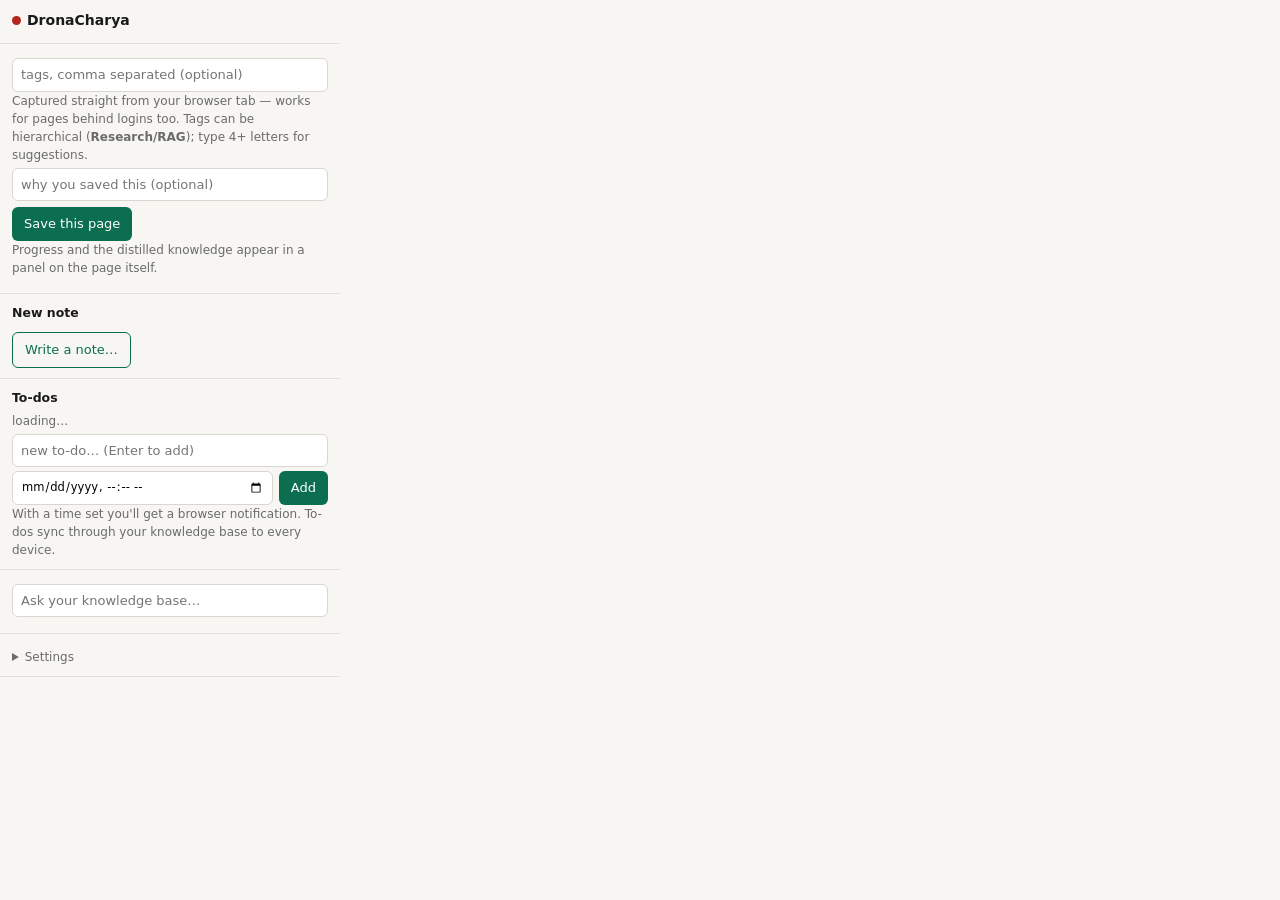
<file: extension/popup.html>
<!DOCTYPE html>
<html>
<head>
<meta charset="utf-8">
<style>
  body { width: 340px; margin: 0; font: 13px/1.5 system-ui, sans-serif;
         color: #1a1a1a; background: #f7f6f3; }
  .section { padding: 10px 12px; border-bottom: 1px solid #e2e0da; }
  h1 { font-size: 14px; margin: 0 0 2px; display: flex; align-items: center; gap: 6px; }
  h2 { font-size: 12.5px; margin: 0 0 4px; }
  #dot { width: 9px; height: 9px; border-radius: 50%; background: #b3261e; display: inline-block; }
  #dot.ok { background: #0b6e4f; }
  input[type=text], textarea, input[type=datetime-local] {
    width: 100%; box-sizing: border-box; padding: 6px 8px; margin-top: 4px;
    border: 1px solid #d8d6cf; border-radius: 6px; font: inherit; }
  textarea { min-height: 74px; resize: vertical; }
  button { background: #0b6e4f; color: #fff; border: 0; border-radius: 6px;
           padding: 7px 12px; font: inherit; cursor: pointer; margin-top: 6px; }
  button.secondary { background: transparent; color: #0b6e4f; border: 1px solid #0b6e4f; }
  button.danger { background: transparent; color: #b3261e; border: 1px solid #b3261e; }
  .muted { color: #6b6b6b; font-size: 12px; }
  #result, #answer { margin-top: 6px; white-space: pre-wrap; }
  label { display: flex; gap: 6px; align-items: center; margin-top: 6px; }
  details { margin-top: 4px; }
  a { color: #0b6e4f; }
  .todo { display: flex; gap: 7px; align-items: baseline; padding: 3px 0; }
  .todo input[type=checkbox] { transform: translateY(2px); }
  .todo .txt { flex: 1; min-width: 0; overflow-wrap: anywhere; }
  .todo.done .txt { text-decoration: line-through; color: #6b6b6b; }
  .todo .due { font-size: 11px; color: #0b6e4f; white-space: nowrap; }
  .todo .due.late { color: #b3261e; font-weight: 600; }
  .todo .x { cursor: pointer; color: #b3261e; opacity: .55; font-weight: 700; }
  .todo .x:hover { opacity: 1; }
  .addrow { display: flex; gap: 6px; align-items: flex-end; }
  .addrow input[type=datetime-local] { flex: 1; font-size: 11.5px; }
  .addrow button { margin-top: 4px; }
</style>
</head>
<body>
  <div class="section">
    <h1><span id="dot"></span> DronaCharya</h1>
    <div class="muted" id="pagetitle"></div>
  </div>

  <div class="section" style="position:relative">
    <input id="tags" type="text" placeholder="tags, comma separated (optional)" autocomplete="off">
    <div id="tagSuggest" style="display:none; position:absolute; z-index:10; background:#fff;
         border:1px solid #d8d6cf; border-radius:6px; box-shadow:0 3px 10px rgba(0,0,0,.15);
         max-height:140px; overflow:auto; width:calc(100% - 24px);"></div>
    <div class="muted">Captured straight from your browser tab — works for pages
      behind logins too. Tags can be hierarchical (<b>Research/RAG</b>);
      type 4+ letters for suggestions.</div>
    <input id="note" type="text" placeholder="why you saved this (optional)">
    <button id="save">Save this page</button>
    <button id="saveSel" class="secondary" style="display:none">Save selection only</button>
    <div class="muted">Progress and the distilled knowledge appear in a
      panel on the page itself.</div>
    <div id="result" class="muted"></div>
  </div>

  <div class="section">
    <h2>New note</h2>
    <div id="note-closed"><button id="note-open" class="secondary">Write a note…</button></div>
    <div id="note-form" style="display:none">
      <input id="note-title" type="text" placeholder="title (optional)">
      <label style="margin-top:6px"><input id="note-rich" type="checkbox">
        rich text (unchecked = markdown)</label>
      <div id="note-bar" style="display:none; gap:2px; margin-top:6px">
        <button type="button" class="secondary" data-cmd="bold" style="padding:2px 9px"><b>B</b></button>
        <button type="button" class="secondary" data-cmd="italic" style="padding:2px 9px"><i>I</i></button>
        <button type="button" class="secondary" data-cmd="underline" style="padding:2px 9px"><u>U</u></button>
        <button type="button" class="secondary" data-cmd="insertUnorderedList" style="padding:2px 9px">•≡</button>
      </div>
      <textarea id="note-md" placeholder="# Heading&#10;&#10;your note…"></textarea>
      <div id="note-richbox" contenteditable="true" style="display:none; min-height:90px;
        border:1px solid #d8d6cf; border-radius:6px; padding:8px; margin-top:4px;
        background:#fff"></div>
      <input id="note-tags" type="text" placeholder="tags, comma separated (optional)">
      <button id="note-save">Save to knowledge base</button>
      <div id="note-result" class="muted"></div>
    </div>
  </div>

  <div class="section">
    <h2>To-dos <span class="muted" id="todoCount"></span></h2>
    <div id="todoList" class="muted">loading…</div>
    <input id="todoText" type="text" placeholder="new to-do… (Enter to add)">
    <div class="addrow">
      <input id="todoDue" type="datetime-local" title="Optional reminder time">
      <button id="todoAdd">Add</button>
    </div>
    <div class="muted">With a time set you'll get a browser notification.
      To-dos sync through your knowledge base to every device.</div>
  </div>

  <div class="section">
    <input id="question" type="text" placeholder="Ask your knowledge base…">
    <div id="answer"></div>
    <div class="muted" id="answerSources"></div>
  </div>

  <div class="section">
    <details>
      <summary class="muted">Settings</summary>
      <input id="serverUrl" type="text" placeholder="Server URL (http://127.0.0.1:8317)">
      <input id="token" type="text" placeholder="API token (from config.toml)">
      <label><input id="alwaysOverwrite" type="checkbox"> Always overwrite without asking</label>
      <label><input id="reviewUpload" type="checkbox"> Confirm before sending a page to the server</label>
      <button id="saveSettings" class="secondary">Save settings</button>
    </details>
  </div>
<script src="popup.js"></script>
</body>
</html>
</file>
